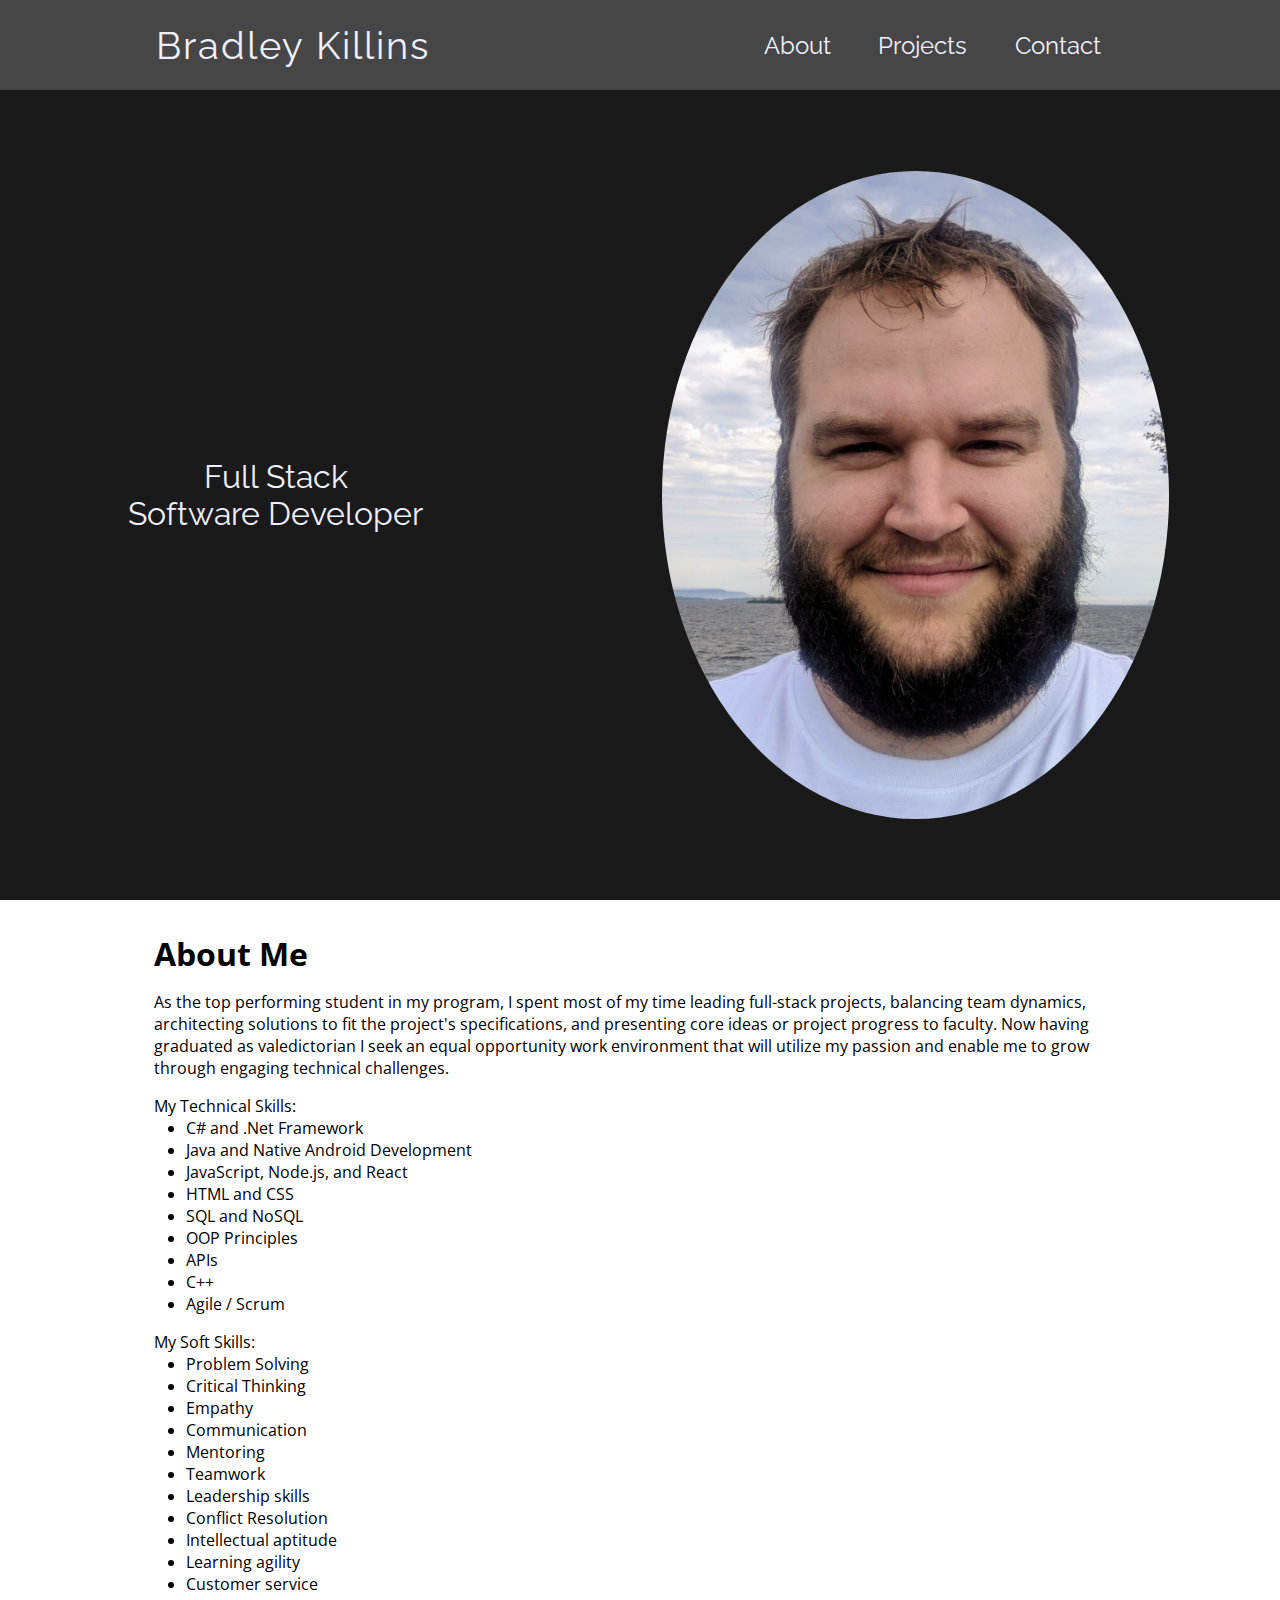
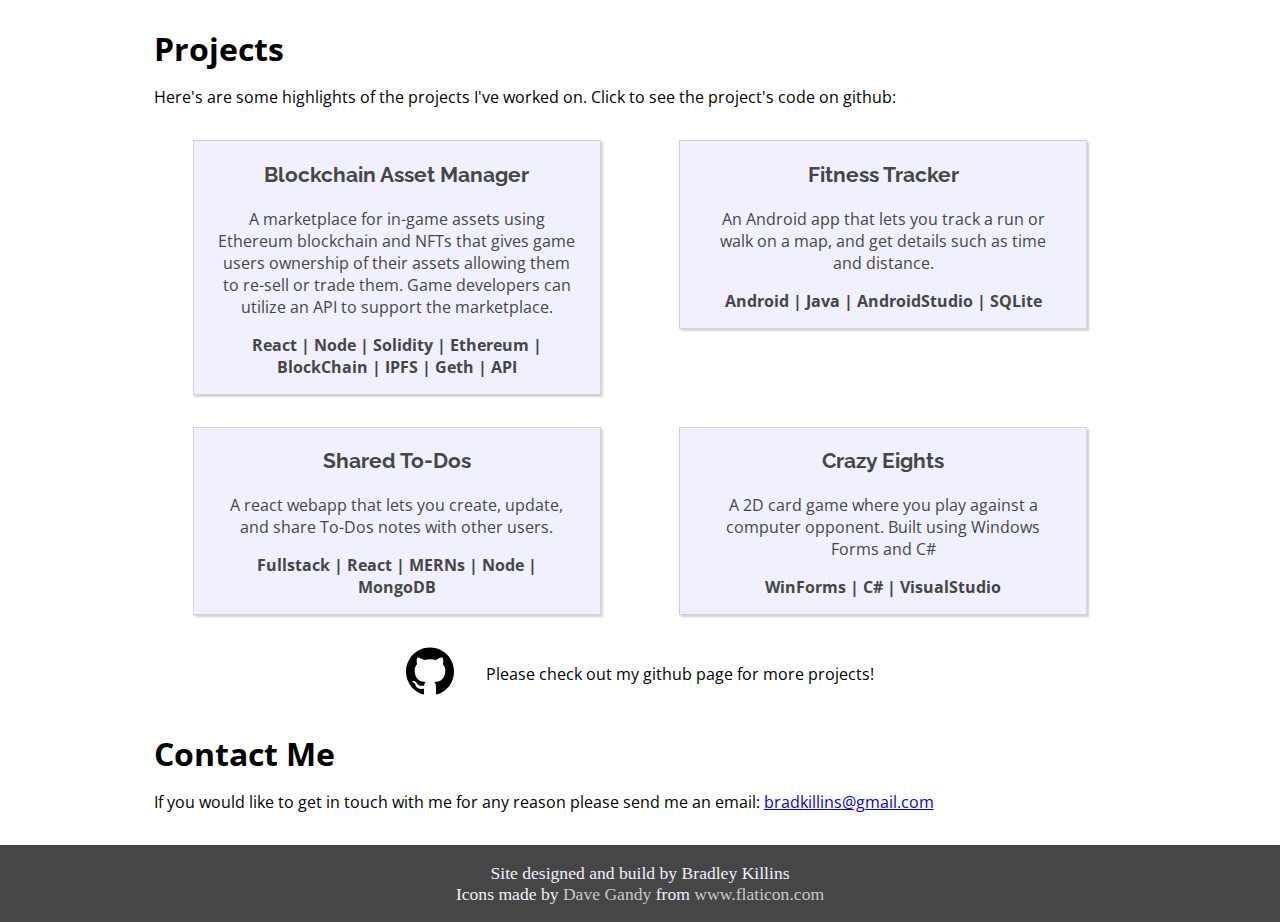
<file: index.html>
<!--

Inspiration for the navigation menu from Dev Ed:
https://www.youtube.com/channel/UClb90NQQcskPUGDIXsQEz5Q

Specifically this video by Dev Ed:
https://www.youtube.com/watch?v=gXkqy0b4M5g

Inspiration for CSS Animations from https://codepen.io/

Main resources used: 
  https://developer.mozilla.org/en-US/
  https://www.w3schools.com/
  https://devhints.io/css

-->

<!DOCTYPE html>
<html lang="en">
  <head>
    <!-- Global site tag (gtag.js) - Google Analytics -->
    <script
      async
      src="https://www.googletagmanager.com/gtag/js?id=UA-152422718-1"
    ></script>
    <script>
      window.dataLayer = window.dataLayer || [];
      function gtag() {
        dataLayer.push(arguments);
      }
      gtag("js", new Date());

      gtag("config", "UA-152422718-1");
    </script>

    <meta charset="UTF-8" />
    <meta name="viewport" content="width=device-width, initial-scale=1.0" />
    <title>Bradley Killins - Software Developer</title>
    <link rel="stylesheet" href="styles.css" />

    <!-- Google Fonts -->
    <link
      href="https://fonts.googleapis.com/css?family=Raleway&display=swap"
      rel="stylesheet"
    />
    <link
      href="https://fonts.googleapis.com/css?family=Open+Sans&display=swap"
      rel="stylesheet"
    />
  </head>
  <body>
    <header>
      <div class="head">
        <div class="myName"><a href="#">Bradley Killins</a></div>
        <nav class="navMenu">
          <ul class="menuLinks">
            <li><a href="#about">About</a></li>
            <li><a href="#project">Projects</a></li>
            <li><a href="#contact">Contact</a></li>
          </ul>
        </nav>
        <div class="smallMenu">
          <div class="line"></div>
          <div class="line"></div>
          <div class="line"></div>
        </div>
      </div>
    </header>
    <main>
      <div class="splash">
        <div class="title">Full Stack<br />Software Developer</div>
        <img
          src="./assets/Brad-portfolioImage-cropped.png"
          alt="Face shot of Bradley Killins"
        />
      </div>
      <section id="about" class="content">
        <h1>About Me</h1>
        <p>
          As the top performing student in my program, I spent most of my time
          leading full-stack projects, balancing team dynamics, architecting
          solutions to ﬁt the project's specifications, and presenting core
          ideas or project progress to faculty. Now having graduated as
          valedictorian I seek an equal opportunity work environment that will
          utilize my passion and enable me to grow through engaging technical
          challenges.
        </p>
        <p>My Technical Skills:</p>
        <ul>
          <li>C# and .Net Framework</li>
          <li>Java and Native Android Development</li>
          <li>JavaScript, Node.js, and React</li>
          <li>HTML and CSS</li>
          <li>SQL and NoSQL</li>
          <li>OOP Principles</li>
          <li>APIs</li>
          <li>C++</li>
          <li>Agile / Scrum</li>
        </ul>
        <p>My Soft Skills:</p>
        <ul>
          <li>Problem Solving</li>
          <li>Critical Thinking</li>
          <li>Empathy</li>
          <li>Communication</li>
          <li>Mentoring</li>
          <li>Teamwork</li>
          <li>Leadership skills</li>
          <li>Conflict Resolution</li>
          <li>Intellectual aptitude</li>
          <li>Learning agility</li>
          <li>Customer service</li>
        </ul>
      </section>
      <section id="project" class="content">
        <h1>Projects</h1>
        <p>
          Here's are some highlights of the projects I've worked on. Click to
          see the project's code on github:
        </p>
        <div class="cardContainer">
          <div class="card">
            <a href="https://github.com/JesseHarasym/AuxiunCrypto"
              ><div class="cardIn">
                <h2 class="cardTitle">Blockchain Asset Manager</h2>
                <p>
                  A marketplace for in-game assets using Ethereum blockchain and
                  NFTs that gives game users ownership of their assets allowing
                  them to re-sell or trade them. Game developers can utilize an
                  API to support the marketplace.
                </p>
                <p class="tags">
                  React | Node | Solidity | Ethereum | BlockChain | IPFS | Geth
                  | API
                </p>
              </div></a
            >
          </div>

          <div class="card">
            <a href="https://github.com/bradkillins/FitnessTracker"
              ><div class="cardIn">
                <h2 class="cardTitle">Fitness Tracker</h2>
                <p>
                  An Android app that lets you track a run or walk on a map, and
                  get details such as time and distance.
                </p>
                <p class="tags">Android | Java | AndroidStudio | SQLite</p>
              </div></a
            >
          </div>

          <div class="card">
            <a href="https://github.com/bradkillins/Shared-ToDo"
              ><div class="cardIn">
                <h2 class="cardTitle">Shared To-Dos</h2>
                <p>
                  A react webapp that lets you create, update, and share To-Dos
                  notes with other users.
                </p>
                <p class="tags">Fullstack | React | MERNs | Node | MongoDB</p>
              </div></a
            >
          </div>
          <div class="card">
            <a href="https://github.com/bradkillins/CrazyEights"
              ><div class="cardIn">
                <h2 class="cardTitle">Crazy Eights</h2>
                <p>
                  A 2D card game where you play against a computer opponent.
                  Built using Windows Forms and C#
                </p>
                <p class="tags">WinForms | C# | VisualStudio</p>
              </div></a
            >
          </div>
        </div>

        <div class="github">
          <div>
            <a
              href="https://github.com/bradkillins?tab=repositories"
              target="_blank"
              title="github.com/bradkillins"
              ><img class="icon" src="assets/github-logo.svg" alt="Github Icon"
            /></a>
          </div>
          <div><p>Please check out my github page for more projects!</p></div>
        </div>
      </section>
      <section id="contact" class="content">
        <h1>Contact Me</h1>
        <p>
          If you would like to get in touch with me for any reason please send
          me an email:
          <a href="mailto:bradkillins@gmail.com">bradkillins@gmail.com</a>
        </p>
      </section>
    </main>
    <footer>
      <div class="footer">
        <p>
          Site designed and build by Bradley Killins
          <br />
          Icons made by
          <a
            href="https://www.flaticon.com/authors/dave-gandy"
            target="_blank"
            title="Dave Gandy"
            >Dave Gandy</a
          >
          from
          <a href="https://www.flaticon.com/" title="Flaticon" target="_blank"
            >www.flaticon.com</a
          >
        </p>
      </div>
    </footer>
    <script src="toggleClass.js"></script>
  </body>
</html>
</file>
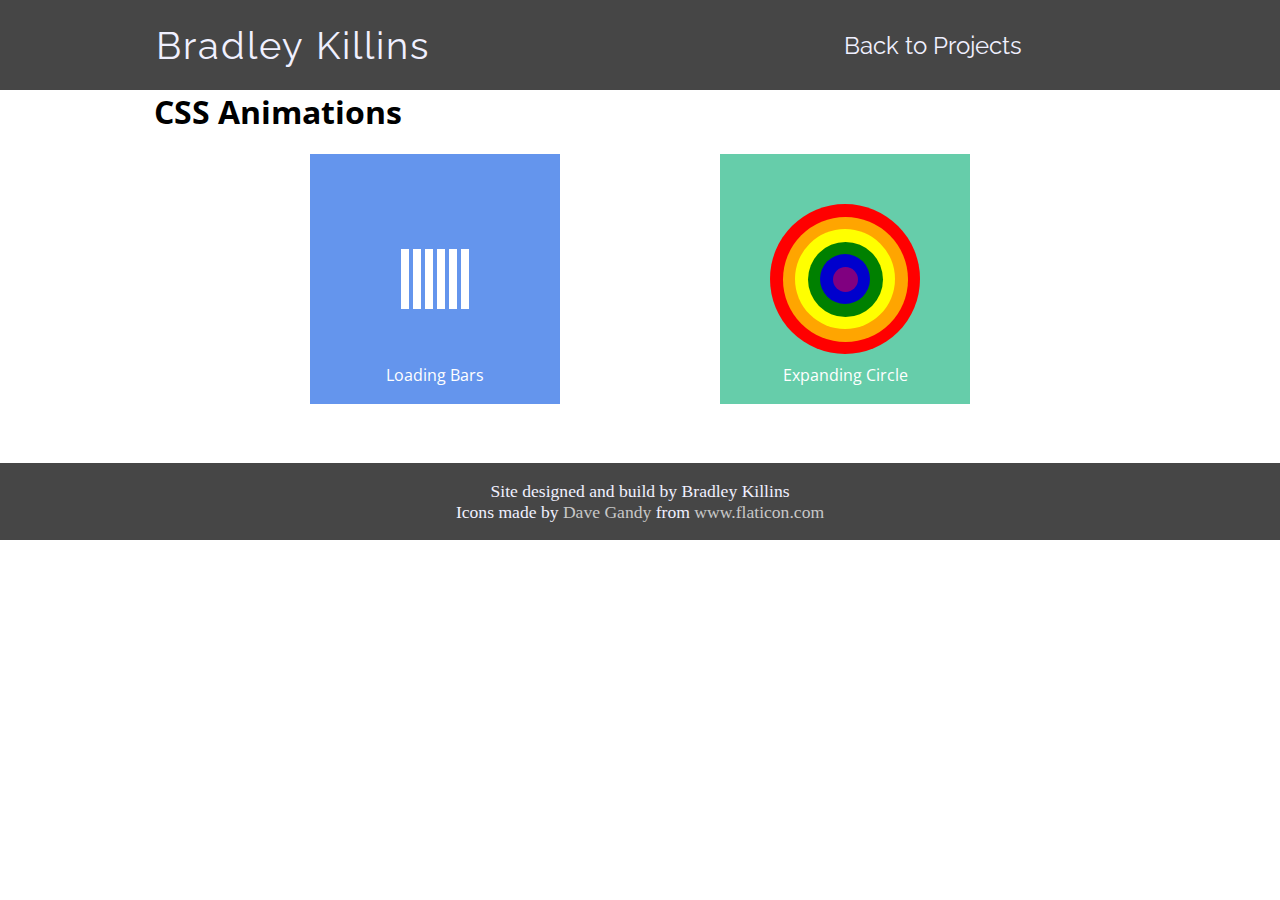
<file: animations.html>
<!DOCTYPE html>
<html lang="en">
  <head>
    <!-- Global site tag (gtag.js) - Google Analytics -->
    <script
      async
      src="https://www.googletagmanager.com/gtag/js?id=UA-152422718-1"
    ></script>
    <script>
      window.dataLayer = window.dataLayer || [];
      function gtag() {
        dataLayer.push(arguments);
      }
      gtag("js", new Date());

      gtag("config", "UA-152422718-1");
    </script>

    <meta charset="UTF-8" />
    <meta name="viewport" content="width=device-width, initial-scale=1.0" />
    <title>Bradley Killins - CSS Animations</title>
    <link rel="stylesheet" href="animations.css" />
    <link rel="stylesheet" href="styles.css" />

    <!-- Google Fonts -->
    <link
      href="https://fonts.googleapis.com/css?family=Raleway&display=swap"
      rel="stylesheet"
    />
    <link
      href="https://fonts.googleapis.com/css?family=Open+Sans&display=swap"
      rel="stylesheet"
    />
  </head>
  <body>
    <header>
      <div class="head">
        <div class="myName"><a href="index.html#">Bradley Killins</a></div>
        <nav class="proMenu">
          <ul>
            <li class="proLink">
              <a href="index.html#project">Back to Projects</a>
            </li>
          </ul>
        </nav>
      </div>
    </header>
    <main>
      <section class="content">
        <div class="spacer"></div>
        <h1>CSS Animations</h1>
        <div class="animations">
          <div class="animationContainer">
            <div class="loading">
              <div class="bar1"></div>
              <div class="bar2"></div>
              <div class="bar3"></div>
              <div class="bar4"></div>
              <div class="bar5"></div>
              <div class="bar6"></div>
            </div>
            <div class="animationTitle">Loading Bars</div>
          </div>
          <div class="animationContainer">
            <div class="expand">
              <div class="cirCon">
                <div class="circle0 cir"></div>
                <div class="circle1 cir"></div>
                <div class="circle2 cir"></div>
                <div class="circle3 cir"></div>
                <div class="circle4 cir"></div>
                <div class="circle5 cir"></div>
              </div>
            </div>
            <div class="animationTitle">Expanding Circle</div>
          </div>
        </div>
      </section>
    </main>
    <footer>
      <div class="footer">
        <p>
          Site designed and build by Bradley Killins<br />
          Icons made by
          <a
            href="https://www.flaticon.com/authors/dave-gandy"
            target="_blank"
            title="Dave Gandy"
            >Dave Gandy</a
          >
          from
          <a href="https://www.flaticon.com/" title="Flaticon" target="_blank"
            >www.flaticon.com</a
          >
        </p>
      </div>
    </footer>
  </body>
</html>
</file>
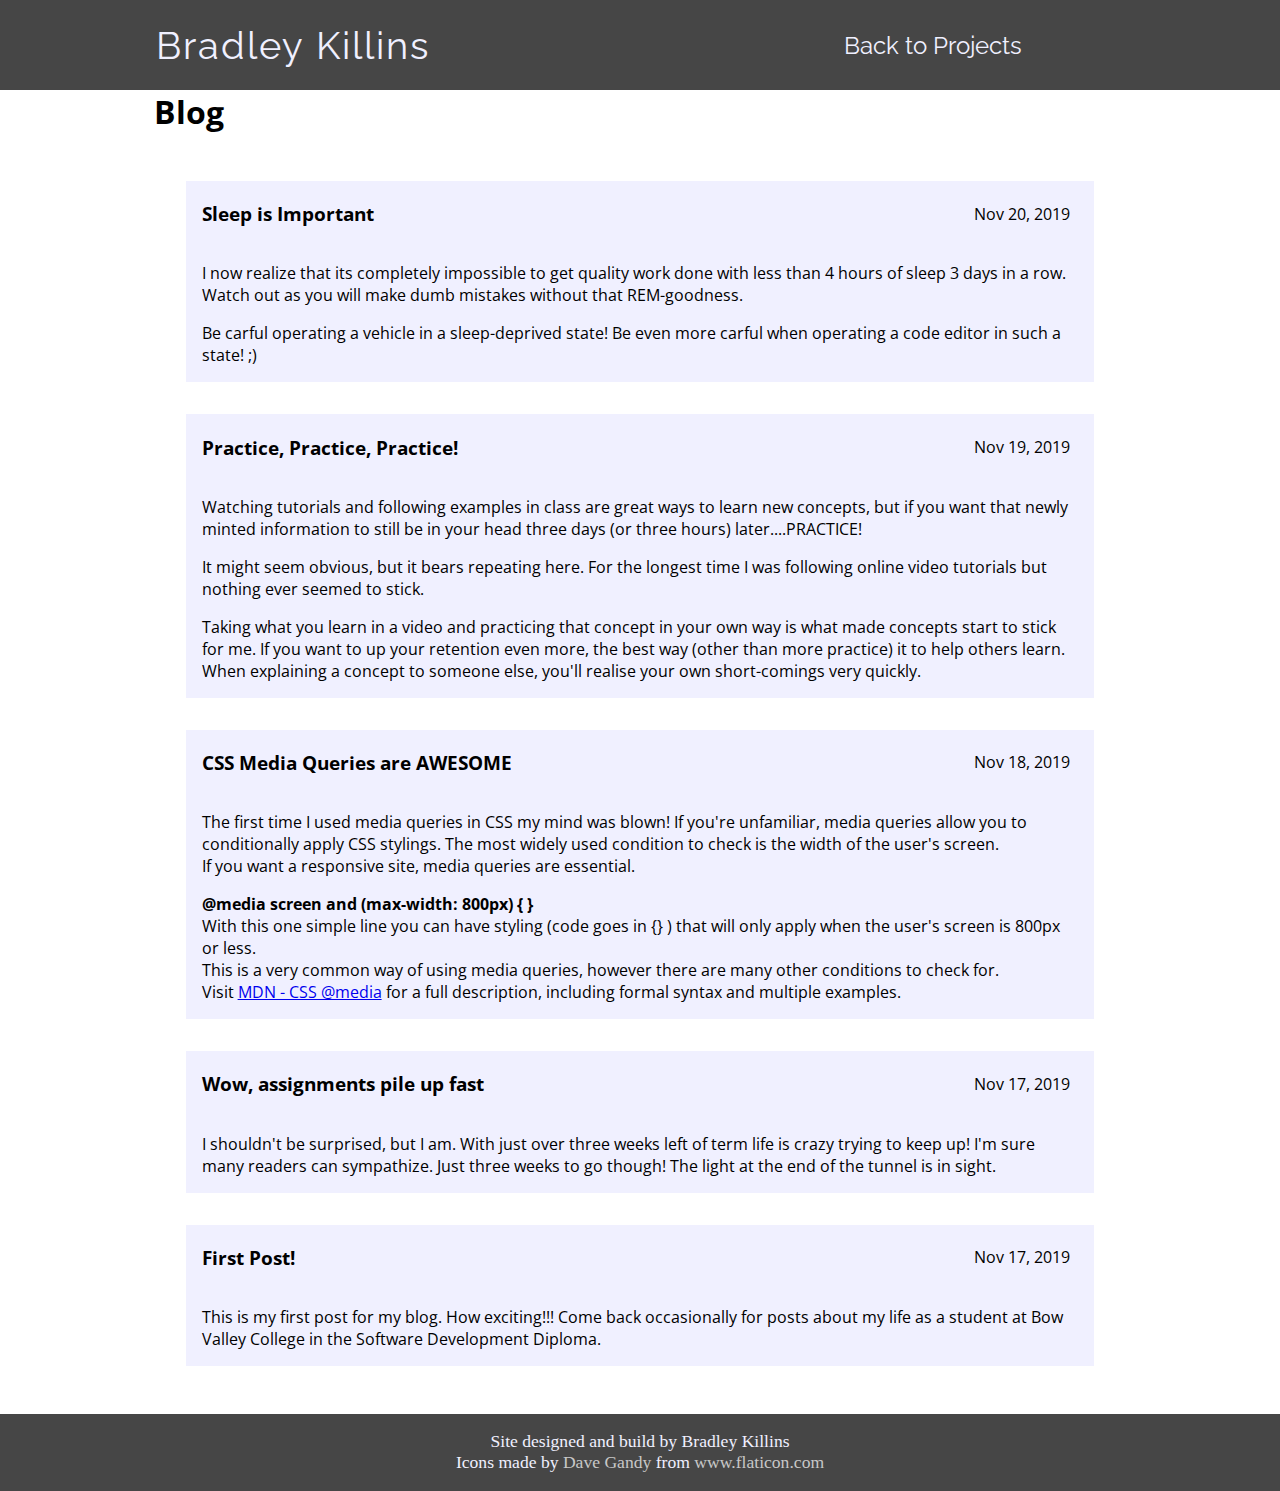
<file: blog.html>
<!DOCTYPE html>
<html lang="en">
  <head>
    <!-- Global site tag (gtag.js) - Google Analytics -->
    <script
      async
      src="https://www.googletagmanager.com/gtag/js?id=UA-152422718-1"
    ></script>
    <script>
      window.dataLayer = window.dataLayer || [];
      function gtag() {
        dataLayer.push(arguments);
      }
      gtag("js", new Date());

      gtag("config", "UA-152422718-1");
    </script>

    <meta charset="UTF-8" />
    <meta name="viewport" content="width=device-width, initial-scale=1.0" />
    <title>Bradley Killins - Blog</title>
    <link rel="stylesheet" href="styles.css" />

    <!-- Google Fonts -->
    <link
      href="https://fonts.googleapis.com/css?family=Raleway&display=swap"
      rel="stylesheet"
    />
    <link
      href="https://fonts.googleapis.com/css?family=Open+Sans&display=swap"
      rel="stylesheet"
    />
  </head>
  <body>
    <header>
      <div class="head">
        <div class="myName"><a href="index.html#">Bradley Killins</a></div>
        <nav class="proMenu">
          <ul>
            <li class="proLink">
              <a href="index.html#project">Back to Projects</a>
            </li>
          </ul>
        </nav>
      </div>
    </header>
    <main>
      <section class="content">
        <div class="spacer"></div>
        <h1>Blog</h1>
        <div class="blog" itemscope itemtype="http://schema.org/Blog">
          <!-- Blog Posts start here -->
          <div
            class="postContainer"
            itemprop="blogPost"
            itemscope
            itemtype="https://schema.org/CreativeWork"
          >
            <div class="postHead">
              <div class="postTitle" itemprop="headline">
                Sleep is Important
              </div>
              <div class="postDate" itemprop="datePublished">Nov 20, 2019</div>
            </div>
            <div class="postBody" itemprop="text">
              <p>
                I now realize that its completely impossible to get quality work
                done with less than 4 hours of sleep 3 days in a row. Watch out
                as you will make dumb mistakes without that REM-goodness.
              </p>
              <p>
                Be carful operating a vehicle in a sleep-deprived state! Be even
                more carful when operating a code editor in such a state! ;)
              </p>
            </div>
          </div>
          <div
            class="postContainer"
            itemprop="blogPost"
            itemscope
            itemtype="https://schema.org/CreativeWork"
          >
            <div class="postHead">
              <div class="postTitle" itemprop="headline">
                Practice, Practice, Practice!
              </div>
              <div class="postDate" itemprop="datePublished">Nov 19, 2019</div>
            </div>
            <div class="postBody" itemprop="text">
              <p>
                Watching tutorials and following examples in class are great
                ways to learn new concepts, but if you want that newly minted
                information to still be in your head three days (or three hours)
                later....PRACTICE!
              </p>
              <p>
                It might seem obvious, but it bears repeating here. For the
                longest time I was following online video tutorials but nothing
                ever seemed to stick.
              </p>
              <p>
                Taking what you learn in a video and practicing that concept in
                your own way is what made concepts start to stick for me. If you
                want to up your retention even more, the best way (other than
                more practice) it to help others learn. When explaining a
                concept to someone else, you'll realise your own short-comings
                very quickly.
              </p>
            </div>
          </div>
          <div
            class="postContainer"
            itemprop="blogPost"
            itemscope
            itemtype="https://schema.org/CreativeWork"
          >
            <div class="postHead">
              <div class="postTitle" itemprop="headline">
                CSS Media Queries are AWESOME
              </div>
              <div class="postDate" itemprop="datePublished">Nov 18, 2019</div>
            </div>
            <div class="postBody" itemprop="text">
              <p>
                The first time I used media queries in CSS my mind was blown! If
                you're unfamiliar, media queries allow you to conditionally
                apply CSS stylings. The most widely used condition to check is
                the width of the user's screen. <br />
                If you want a responsive site, media queries are essential.
              </p>
              <p>
                <strong>@media screen and (max-width: 800px) { }</strong><br />
                With this one simple line you can have styling (code goes in {}
                ) that will only apply when the user's screen is 800px or less.
                <br />
                This is a very common way of using media queries, however there
                are many other conditions to check for. <br />
                Visit
                <a
                  href="https://developer.mozilla.org/en-US/docs/Web/CSS/@media"
                  target="_blank"
                  title="MDN - CSS Media Queries"
                >
                  MDN - CSS @media</a
                >
                for a full description, including formal syntax and multiple
                examples.
              </p>
            </div>
          </div>
          <div
            class="postContainer"
            itemprop="blogPost"
            itemscope
            itemtype="https://schema.org/CreativeWork"
          >
            <div class="postHead">
              <div class="postTitle" itemprop="headline">
                Wow, assignments pile up fast
              </div>
              <div class="postDate" itemprop="datePublished">Nov 17, 2019</div>
            </div>
            <div class="postBody" itemprop="text">
              <p>
                I shouldn't be surprised, but I am. With just over three weeks
                left of term life is crazy trying to keep up! I'm sure many
                readers can sympathize. Just three weeks to go though! The light
                at the end of the tunnel is in sight.
              </p>
            </div>
          </div>
          <div
            class="postContainer"
            itemprop="blogPost"
            itemscope
            itemtype="https://schema.org/CreativeWork"
          >
            <div class="postHead">
              <div class="postTitle" itemprop="headline">First Post!</div>
              <div class="postDate" itemprop="datePublished">Nov 17, 2019</div>
            </div>
            <div class="postBody" itemprop="text">
              <p>
                This is my first post for my blog. How exciting!!! Come back
                occasionally for posts about my life as a student at Bow Valley
                College in the Software Development Diploma.
              </p>
            </div>
          </div>
        </div>
      </section>
    </main>
    <footer>
      <div class="footer">
        <p>
          Site designed and build by Bradley Killins<br />
          Icons made by
          <a
            href="https://www.flaticon.com/authors/dave-gandy"
            target="_blank"
            title="Dave Gandy"
            >Dave Gandy</a
          >
          from
          <a href="https://www.flaticon.com/" title="Flaticon" target="_blank"
            >www.flaticon.com</a
          >
        </p>
      </div>
    </footer>
  </body>
</html>
</file>
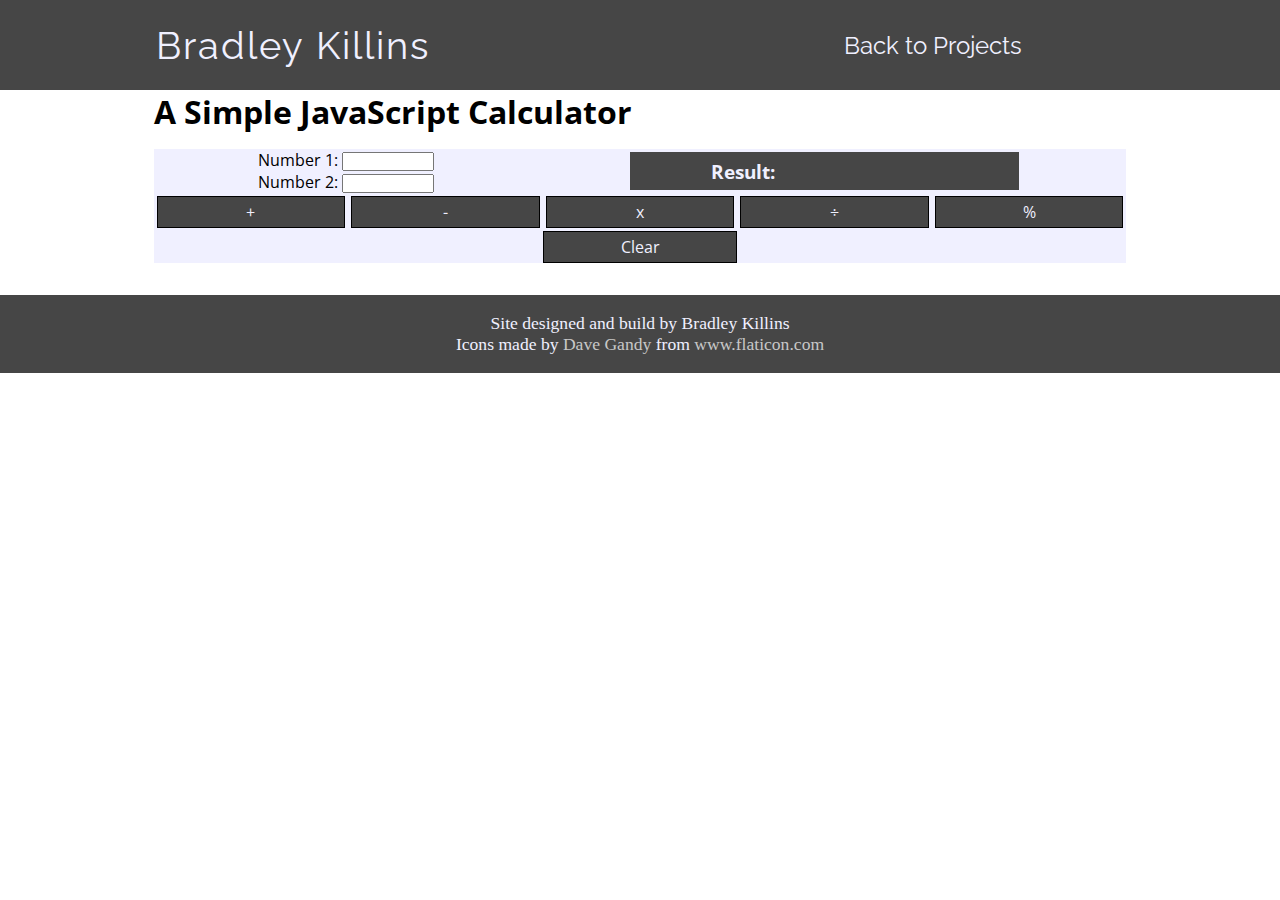
<file: calc.html>
<!DOCTYPE html>
<html lang="en">
  <head>
    <!-- Global site tag (gtag.js) - Google Analytics -->
    <script
      async
      src="https://www.googletagmanager.com/gtag/js?id=UA-152422718-1"
    ></script>
    <script>
      window.dataLayer = window.dataLayer || [];
      function gtag() {
        dataLayer.push(arguments);
      }
      gtag("js", new Date());

      gtag("config", "UA-152422718-1");
    </script>

    <meta charset="UTF-8" />
    <meta name="viewport" content="width=device-width, initial-scale=1.0" />
    <title>Bradley Killins - Simple JS Calculator</title>
    <link rel="stylesheet" href="styles.css" />

    <!-- Google Fonts -->
    <link
      href="https://fonts.googleapis.com/css?family=Raleway&display=swap"
      rel="stylesheet"
    />
    <link
      href="https://fonts.googleapis.com/css?family=Open+Sans&display=swap"
      rel="stylesheet"
    />
  </head>
  <body>
    <header>
      <div class="head">
        <div class="myName"><a href="index.html#">Bradley Killins</a></div>
        <nav class="proMenu">
          <ul>
            <li class="proLink">
              <a href="index.html#project">Back to Projects</a>
            </li>
          </ul>
        </nav>
      </div>
    </header>
    <main>
      <section class="content">
        <div class="spacer"></div>
        <h1>A Simple JavaScript Calculator</h1>
        <div class="calc">
          <div class="topCalc operators">
            <div class="calcInput">
              <div>
                <label for="value1">Number 1: </label
                ><input type="text" name="value1" id="value1" />
              </div>
              <div>
                <label for="value2">Number 2: </label
                ><input type="text" name="value2" id="value2" />
              </div>
            </div>
            <div class="resultDisplay">
              <div class="result">Result:</div>
              <div class="result" id="result"></div>
            </div>
          </div>
          <div class="operators">
            <div class="btn" id="add">+</div>
            <div class="btn" id="sub">-</div>
            <div class="btn" id="times">x</div>
            <div class="btn" id="div">&#247;</div>
            <div class="btn" id="mod">%</div>
          </div>
          <div class="btn" id="clear">Clear</div>
        </div>
      </section>
    </main>
    <footer>
      <div class="footer">
        <p>
          Site designed and build by Bradley Killins<br />
          Icons made by
          <a
            href="https://www.flaticon.com/authors/dave-gandy"
            target="_blank"
            title="Dave Gandy"
            >Dave Gandy</a
          >
          from
          <a href="https://www.flaticon.com/" title="Flaticon" target="_blank"
            >www.flaticon.com</a
          >
        </p>
      </div>
    </footer>
    <script src="calc.js"></script>
  </body>
</html>
</file>
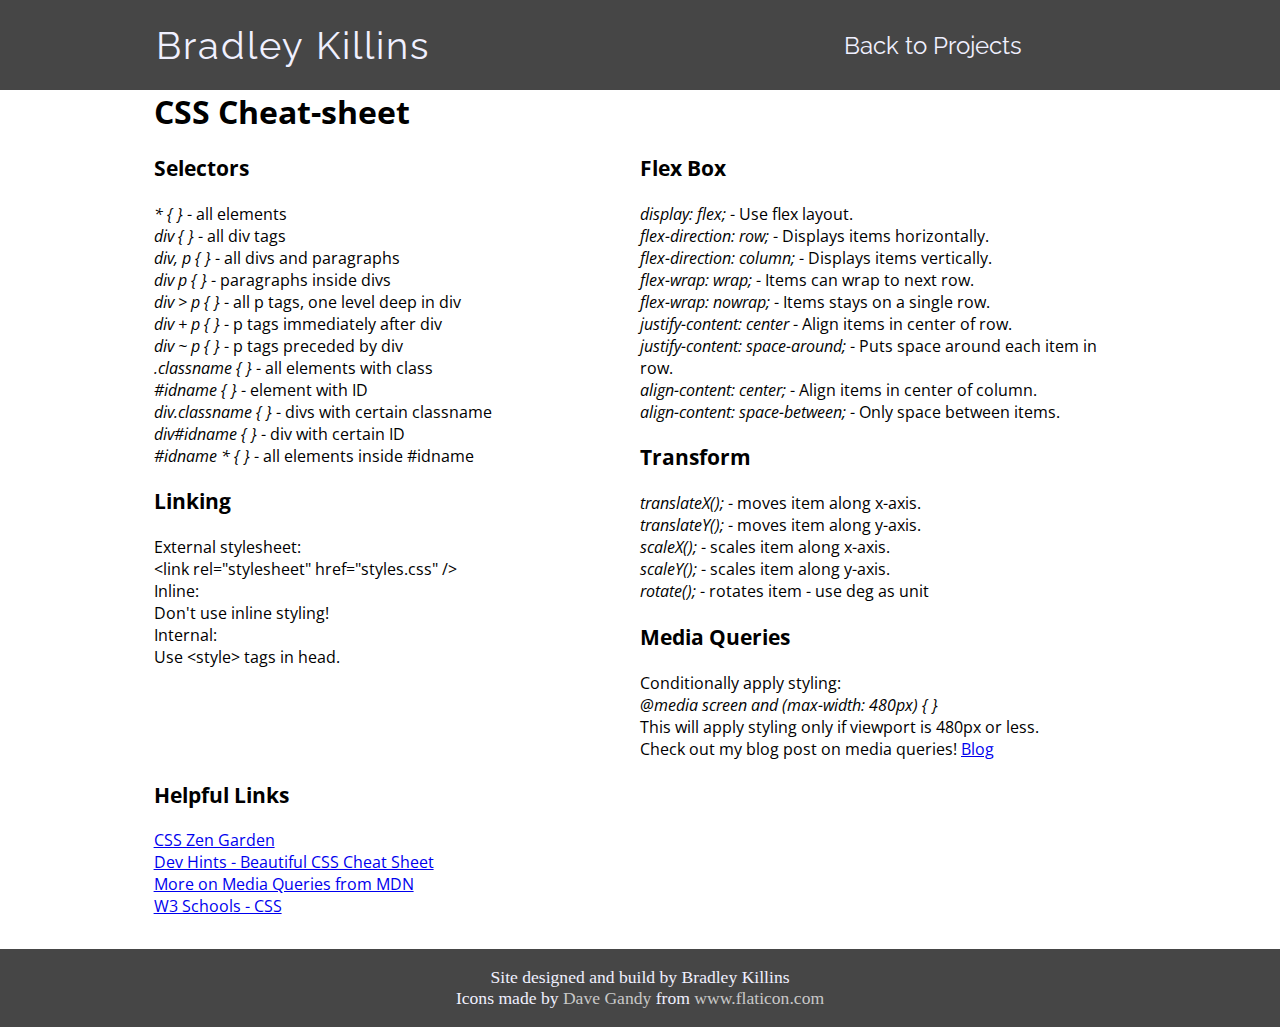
<file: cheat.html>
<!DOCTYPE html>
<html lang="en">
  <head>
    <!-- Global site tag (gtag.js) - Google Analytics -->
    <script
      async
      src="https://www.googletagmanager.com/gtag/js?id=UA-152422718-1"
    ></script>
    <script>
      window.dataLayer = window.dataLayer || [];
      function gtag() {
        dataLayer.push(arguments);
      }
      gtag("js", new Date());

      gtag("config", "UA-152422718-1");
    </script>

    <meta charset="UTF-8" />
    <meta name="viewport" content="width=device-width, initial-scale=1.0" />
    <title>Bradley Killins - CSS Cheat-sheet</title>
    <link rel="stylesheet" href="styles.css" />

    <!-- Google Fonts -->
    <link
      href="https://fonts.googleapis.com/css?family=Raleway&display=swap"
      rel="stylesheet"
    />
    <link
      href="https://fonts.googleapis.com/css?family=Open+Sans&display=swap"
      rel="stylesheet"
    />
  </head>
  <body>
    <header>
      <div class="head">
        <div class="myName"><a href="index.html#">Bradley Killins</a></div>
        <nav class="proMenu">
          <ul>
            <li class="proLink">
              <a href="index.html#project">Back to Projects</a>
            </li>
          </ul>
        </nav>
      </div>
    </header>
    <main>
      <section class="content">
        <div class="spacer"></div>
        <h1>CSS Cheat-sheet</h1>
        <div class="colContainer">
          <div class="col">
            <h2>Selectors</h2>
            <p>
              <em>* { }</em> - all elements<br />
              <em>div { }</em> - all div tags<br />
              <em>div, p { }</em> - all divs and paragraphs<br />
              <em>div p { }</em> - paragraphs inside divs<br />
              <em>div > p { }</em> - all p tags, one level deep in div<br />
              <em>div + p { }</em> - p tags immediately after div<br />
              <em>div ~ p { }</em> - p tags preceded by div<br />
              <em>.classname { }</em> - all elements with class<br />
              <em>#idname { }</em> - element with ID<br />
              <em>div.classname { }</em> - divs with certain classname<br />
              <em>div#idname { }</em> - div with certain ID<br />
              <em>#idname * { }</em> - all elements inside #idname
            </p>
            <h2>Linking</h2>
            <p>
              External stylesheet: <br />
              &lt;link rel="stylesheet" href="styles.css" /&gt;<br />
              Inline: <br />
              Don't use inline styling! <br />
              Internal: <br />
              Use &lt;style&gt; tags in head.
            </p>
          </div>
          <div class="col">
            <h2>Flex Box</h2>
            <p>
              <em>display: flex;</em> - Use flex layout.<br />
              <em>flex-direction: row;</em> - Displays items horizontally.<br />
              <em>flex-direction: column;</em> - Displays items vertically.<br />
              <em>flex-wrap: wrap;</em> - Items can wrap to next row.<br />
              <em>flex-wrap: nowrap;</em> - Items stays on a single row.<br />
              <em>justify-content: center</em> - Align items in center of
              row.<br />
              <em>justify-content: space-around;</em> - Puts space around each
              item in row.<br />
              <em>align-content: center;</em> - Align items in center of
              column.<br />
              <em>align-content: space-between;</em> - Only space between
              items.<br />
            </p>
            <h2>Transform</h2>
            <p>
              <em>translateX();</em> - moves item along x-axis.<br />
              <em>translateY();</em> - moves item along y-axis.<br />
              <em>scaleX();</em> - scales item along x-axis.<br />
              <em>scaleY();</em> - scales item along y-axis.<br />
              <em>rotate();</em> - rotates item - use deg as unit<br />
            </p>
            <h2>Media Queries</h2>
            <p>
              Conditionally apply styling: <br />
              <em>@media screen and (max-width: 480px) { }</em><br />
              This will apply styling only if viewport is 480px or less.<br />
              Check out my blog post on media queries!
              <a href="blog.html">Blog</a>
            </p>
          </div>
          <div class="col">
            <h2>Helpful Links</h2>
            <p>
              <a
                href="http://www.csszengarden.com/"
                target="_blank"
                title="CSS Zen Garden"
                >CSS Zen Garden</a
              ><br />
              <a href="https://devhints.io/css" target="_blank"
                >Dev Hints - Beautiful CSS Cheat Sheet</a
              ><br />
              <a
                href="https://developer.mozilla.org/en-US/docs/Web/CSS/Media_Queries/Using_media_queries"
                target="_blank"
                title="MDN - CSS Media Queries"
                >More on Media Queries from MDN</a
              ><br />
              <a
                href="https://www.w3schools.com/css/default.asp"
                target="_blank"
                title="W3Schools - CSS"
                >W3 Schools - CSS</a
              ><br />
            </p>
          </div>
        </div>
      </section>
    </main>
    <footer>
      <div class="footer">
        <p>
          Site designed and build by Bradley Killins<br />
          Icons made by
          <a
            href="https://www.flaticon.com/authors/dave-gandy"
            target="_blank"
            title="Dave Gandy"
            >Dave Gandy</a
          >
          from
          <a href="https://www.flaticon.com/" title="Flaticon" target="_blank"
            >www.flaticon.com</a
          >
        </p>
      </div>
    </footer>
  </body>
</html>
</file>
<file: styles.css>
/* 
Personal Site Assignment for SODV1102 - Introduction to Web Programming
by Brad Killins

Due Nov 21, 2019
*/

/* --Custom Properties-- 

-----PLEASE TAKE NOTE-----
CSS custom properties have not yet been included in 
W3C Validator, therefore errors are generated. 
My implementation of custom properties is 
executed correctly, please ignore validation errors about 
custom properties.

See - https://github.com/w3c/css-validator/issues/111

*/

:root {
  --mainDarkColor: rgb(70, 70, 70);
  --mainLightColor: rgb(240, 240, 255);
  --cardHoverColor: rgb(230, 230, 245);
  --mainFont: "Open Sans", sans-serif;
  --accentFont: "Raleway", sans-serif;
}

/* --Zero out defaults */
* {
  padding: 0;
  margin: 0;
  box-sizing: border-box;
}
/*
body {
  font-family: "Raleway", sans-serif;
}
*/
p {
  margin-top: 1em;
}

/* ---Header--- */
header {
  font-family: var(--accentFont);
  position: fixed;
  width: 100vw;
  top: 0;
}

.head {
  display: flex;
  justify-content: space-around;
  background-color: var(--mainDarkColor);
  height: 10vh;
  font-size: 1.5em;
}

.myName {
  display: inline-block;
  margin: auto 0;
  font-size: 1.6em;
  font-weight: bold;
  letter-spacing: 2px;
}

.myName a {
  text-decoration: none;
  color: var(--mainLightColor);
  font-weight: normal;
  z-index: 5;
}

.myName a:hover {
  font-weight: bold;
}

/* ---Wide Nav Menu--- */
.navMenu {
  margin: auto 0;
  width: 30%;
}

.menuLinks {
  display: flex;
  justify-content: space-around;
  width: 100%;
  list-style: none;
}

.menuLinks a {
  text-decoration: none;
  color: var(--mainLightColor);
  padding: 0.2em;
}

.menuLinks a:hover {
  font-weight: bold;
}

/* ---Menu for Project Pages--- */

.proMenu {
  margin: auto 0;
  width: 30%;
}

.proLink a {
  text-decoration: none;
  color: var(--mainLightColor);
}
.proLink a:hover {
  font-weight: bold;
}

.proMenu ul {
  display: flex;
  justify-content: space-around;
  width: 100%;
  list-style: none;
}

/* ---Hamburger Menu--- */
.smallMenu {
  display: none;
  margin: auto 0;
}
.line {
  width: 20px;
  height: 2px;
  background-color: var(--mainLightColor);
  margin-top: 4px;
}

/* ---Splash Page--- */
.splash {
  display: flex;
  flex-wrap: wrap-reverse;
  justify-content: space-around;
  margin-top: 10vh;
  background-color: #1a1a1a;
  height: 90vh;
}

.splash img {
  margin: auto;
  width: auto;
  height: 80%;
  border-radius: 50%;
}

/* ---Splash Page Title--- */
.title {
  text-align: center;
  font-size: 2em;
  color: var(--mainLightColor);
  margin: auto 10vw;
  font-family: var(--accentFont);
}

/* ---Content Section--- */
.content {
  margin: 2em 12vw;
  font-size: 1em;
  font-family: var(--mainFont);
}

.content h2 {
  margin: 1em 0;
  font-size: 1.3em;
}

.content h3 {
  margin: 1em 0;
}

.content h5 {
  margin: 1em 0;
  text-decoration: underline;
  font-size: 1em;
}

.content ul {
  margin-left: 2em;
}

/* Add Padding for the fixed Nav Bar 
  when internal link is used  */
#about:target {
  padding-top: 10.5vh;
}
#project:target {
  padding-top: 10.5vh;
}

.colContainer {
  display: flex;
  flex-wrap: wrap;
}

.col {
  width: 50%;
  min-width: 360px;
}

/* --Calculator-- */

.calc {
  margin: 1em 0;
  background-color: var(--mainLightColor);
  min-width: 200px;
}

.btn {
  color: var(--mainLightColor);
  background-color: var(--mainDarkColor);
  text-align: center;
  cursor: pointer;
  width: 20%;
  height: 32px;
  padding: 4px;
  border: solid black 1px;
  margin: 0.2em;
}

.resultDisplay {
  color: var(--mainLightColor);
  background-color: var(--mainDarkColor);
  margin: 0.2em;
  width: 40%;
  display: flex;
  justify-content: space-around;
}

.result {
  margin: auto 0;
  padding: 0 2px;
  font-size: 1.2em;
  font-weight: bold;
}

#value1,
#value2 {
  width: 35%;
}

.topCalc {
  justify-content: space-evenly;
}

.operators {
  display: flex;
}

#clear {
  min-width: 50px;
  margin: 0 auto;
}

/* --Blog-- */

.blog {
  display: flex;
  flex-direction: column;
  margin: 2em;
}

.postContainer {
  background-color: var(--mainLightColor);
  margin: 1em 0;
}

.postHead {
  display: flex;
  justify-content: space-between;
  margin: 0 1em;
}

.postTitle {
  margin: 1em 0;
  font-weight: bold;
  font-size: 1.2em;
}

.postDate {
  margin: auto 0;
  padding: 0.5em;
}

.postBody {
  margin: 1em;
}

/* --Project Section-- */

.cardContainer {
  margin-top: 1em;
  display: flex;
  flex-wrap: wrap;
  justify-content: space-around;
}

.card {
  width: 42%;
  min-width: 350px;
  height: fit-content;
  margin: 1em;
  box-shadow: 2px 2px 2px lightgrey;
  border: 1px solid lightgrey;
  background-color: var(--mainLightColor);
  text-align: center;
}

.card:hover {
  background-color: var(--cardHoverColor);
}

.cardIn {
  width: 100%;
  height: 100%;
}

.cardTitle {
  margin-top: 1em;
  font-family: var(--accentFont);
}

.card a {
  text-decoration: none;
  color: var(--mainDarkColor);
}

.card p {
  margin: 1em 1.5em;
}

.icon {
  width: 48px;
}

.github {
  margin: 1em 0;
  display: flex;
  justify-content: center;
}

.github div {
  margin: 0 1em;
}

.tags {
  font-weight: bold;
}

/* --Footer Section-- */

.footer {
  background-color: var(--mainDarkColor);
  font-size: 1.1em;
  text-align: center;
  color: var(--mainLightColor);
}

.footer p {
  padding: 1em 0;
}

.footer a {
  color: rgb(200, 200, 200);
  text-decoration: none;
}

.footer a:hover {
  color: var(--mainLightColor);
}

/* --Spacer sized to nav bar height-- */
.spacer {
  margin-top: 10vh;
}

/* --CSS styles for viewport width <= 1027px (Tablet)--*/

@media screen and (max-width: 1027px) {
  .card {
    width: 80%;
  }
}

/* --CSS styles for viewport width <= 800px (Mobile)--*/

@media screen and (max-width: 800px) {
  /* --Links from nav bar styled into a vertical list
     menu. By default menu is translated 100vh above
     the screen. -- */
  .menuLinks {
    position: absolute;
    top: 10vh;
    right: 0;
    height: 65vh;
    display: flex;
    flex-direction: column;
    background-color: var(--mainDarkColor);
    align-items: center;
    width: 55%;
    transform: translateY(-100vh);
    transition: transform 0.4s ease-in-out;
  }

  .smallMenu {
    display: block;
    transform: translateX(-10vw);
    cursor: pointer;
  }

  /* --Using Javascript in menu.js to toggle this class
     on/off. Opens the mobile menu by translating menu
     back to viewable position. -- */
  .smallMenuOpen {
    transform: translateY(0);
  }

  /* ---Splash Page--- */
  .splash {
    flex-direction: column-reverse;
  }

  .myName {
    font-size: 1.3em;
  }
}

@media screen and (max-width: 550px) {
  .splash img {
    height: 68%;
  }
}
</file>
<file: animations.css>
.animations {
  margin: 1em 0;
  display: flex;
  justify-content: space-evenly;
  flex-wrap: wrap;
}

.animationContainer {
  text-align: center;
  margin: 5px;
}

.animationTitle {
  display: inline-block;
  margin: 0 auto;
  color: white;
  transform: translateY(-40px);
}

/* --Loading Bars-- */

.loading {
  background-color: cornflowerblue;
  width: 250px;
  height: 250px;
  display: flex;
  justify-content: center;
}

.loading div {
  background-color: white;
  margin: auto 2px;
  width: 8px;
  height: 60px;

  animation: barStretch 1.2s ease-in-out infinite;
}

.loading .bar2 {
  animation-delay: 0.2s;
}
.loading .bar3 {
  animation-delay: 0.4s;
}
.loading .bar4 {
  animation-delay: 0.6s;
}
.loading .bar5 {
  animation-delay: 0.8s;
}
.loading .bar6 {
  animation-delay: 1s;
}

@keyframes barStretch {
  0% {
    transform: scaleY(1);
  }
  50% {
    transform: scaleY(1.5);
  }
  100% {
    transform: scaleY(1);
  }
}

/* --Expanding Circles-- */

.expand {
  background-color: mediumaquamarine;
  width: 250px;
  height: 250px;
}

.cirCon {
  width: 250px;
  height: 250px;
  position: relative;
}

.cir {
  position: absolute;
  border-radius: 50%;

  animation: expandCircle 2s ease-in-out infinite;
}
.circle0 {
  background-color: purple;
  width: 25px;
  height: 25px;
  z-index: 7;
  top: 112.5px;
  left: 112.5px;
}
.circle1 {
  background-color: mediumblue;
  width: 50px;
  height: 50px;
  z-index: 6;
  top: 100px;
  left: 100px;
}
.circle2 {
  background-color: green;
  width: 75px;
  height: 75px;
  z-index: 5;
  top: 87.5px;
  left: 87.5px;
}
.circle3 {
  background-color: yellow;
  width: 100px;
  height: 100px;
  z-index: 4;
  top: 75px;
  left: 75px;
}
.circle4 {
  background-color: orange;
  width: 125px;
  height: 125px;
  z-index: 3;
  top: 62.5px;
  left: 62.5px;
}
.circle5 {
  background-color: red;
  width: 150px;
  height: 150px;
  z-index: 2;
  top: 50px;
  left: 50px;
}

@keyframes expandCircle {
  0% {
    transform: scale(0.5, 0.5);
  }
  50% {
    transform: scale(1.1, 1.1);
  }
  100% {
    transform: scale(0.5, 0.5);
  }
}
</file>
